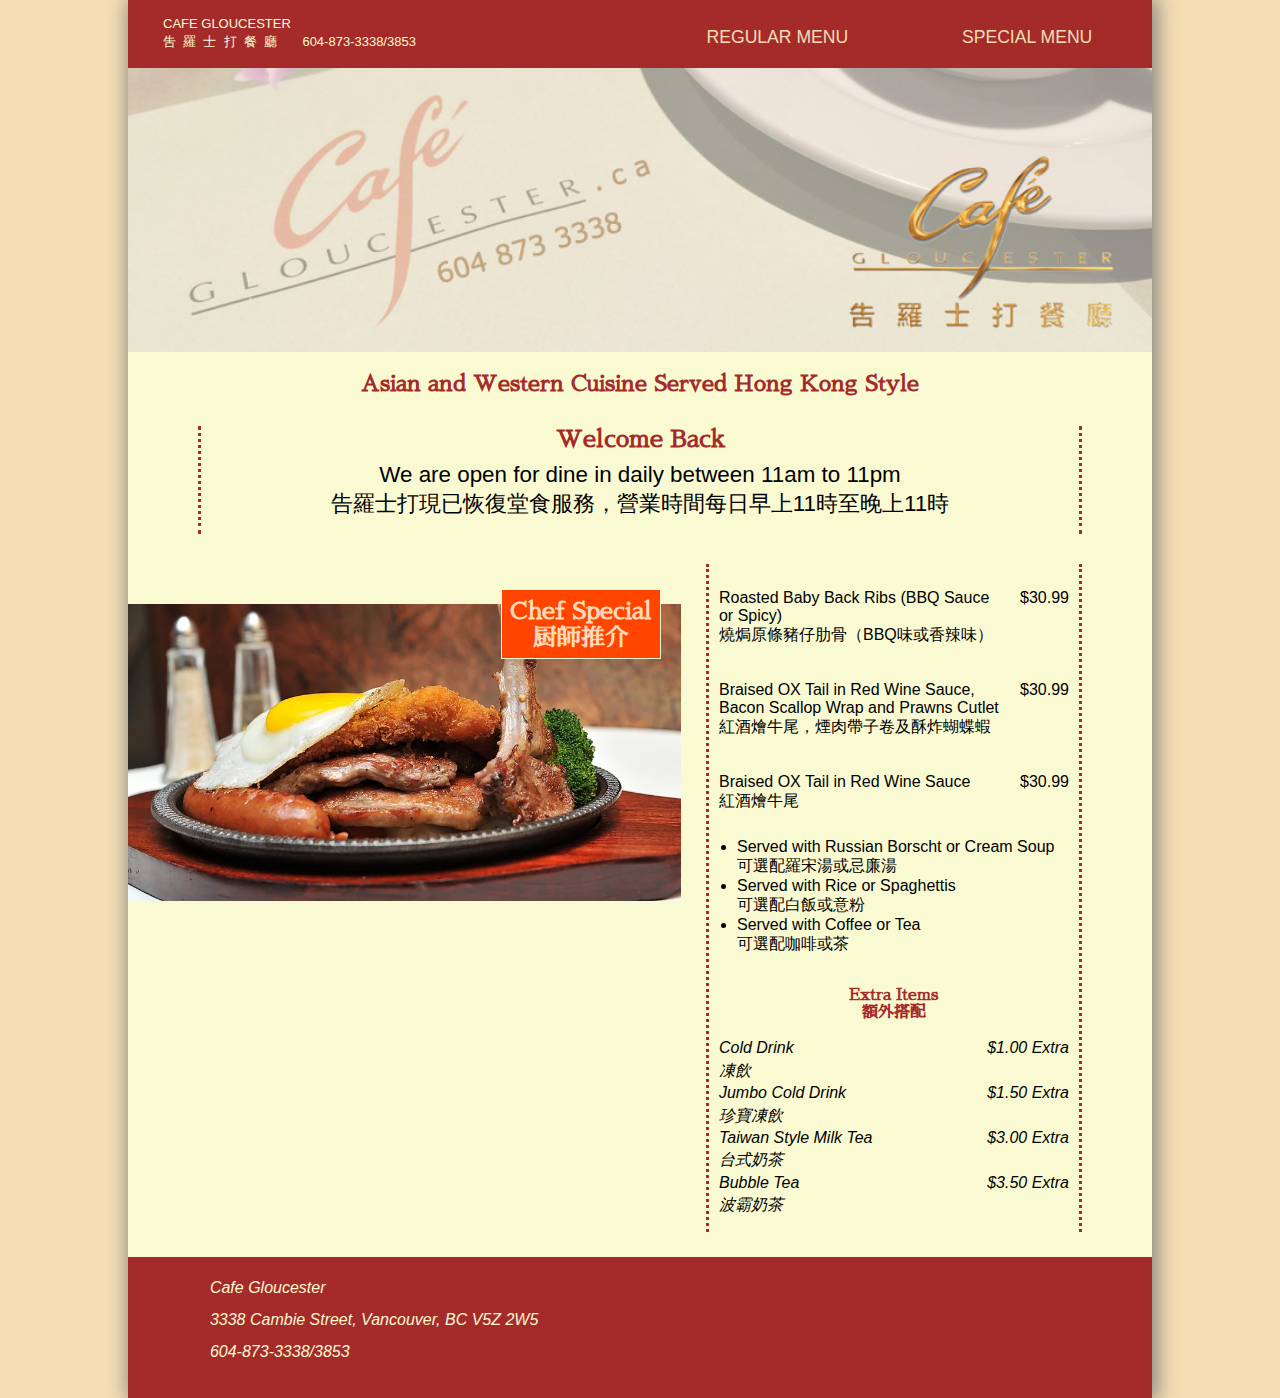
<file: cafegloucester/index.html>
<!DOCTYPE html>
<html lang="en">

<head>
    <meta charset="UTF-8">
    <meta name="viewport" content="width=device-width, initial-scale=1.0">
    <link rel="stylesheet" href="https://cdnjs.cloudflare.com/ajax/libs/font-awesome/4.7.0/css/font-awesome.min.css">
    <link rel="stylesheet" href="styles/stylesheet-header.css">
    <link rel="stylesheet" href="styles/stylesheet-home.css">


    <title>Home | Cafe Gloucester</title>
</head>

<body>
    <div class="wrapper">
        <header>

            <div class="btn-group">
                <a class="home-btn btn" href="https://dumplingdang.github.io/cafegloucester/">
                    <!-- <i class="fa fa-home fa-lg"></i> -->
                    <div class="header-name">Cafe Gloucester <br>吿 &nbsp;羅 &nbsp;士 &nbsp;打 &nbsp;餐 &nbsp;廳 &nbsp;&nbsp;&nbsp;&nbsp;&nbsp;&nbsp;604-873-3338/3853</div>

                </a>
                <i class="fa fa-bars fa-lg menu-btn btn"></i>
            </div>
            <nav>
                <ul>
                    <li><a href="regular-menu.html">Regular Menu</a></li>
                    <li><a href="special-menu.html">Special Menu</a></li>
                    <!-- <li><a href="contact.html">Contact Us</a> -->
                    </li>
                </ul>
            </nav>


        </header>

        <main>
            <div class="main-banner">
                <img src="images/logo.jpg" alt="Cafe Logo">
                <h1>Asian and Western Cuisine Served Hong Kong Style</h1>
            </div>
            <div class="announcement">
                <h2>Welcome Back</h2>
                <p>
                    We are open for dine in daily between 11am to 11pm <br>告羅士打現已恢復堂食服務，營業時間每日早上11時至晚上11時
                </p>
            </div>
            <div class="chef-special">
                <div class="special-banner">
                    <h2>Chef Special <br>厨師推介</h2>
                    <img src="images/plate-combo.jpg" alt="Plate combo">
                </div>
                <div class="special-details">
                    <div class="row-item">
                        <p>Roasted Baby Back Ribs (BBQ Sauce or Spicy) <br> 燒焗原條豬仔肋骨（BBQ味或香辣味）</p>
                        <p>$30.99</p>
                    </div>
                    <div class="row-item">
                        <p>Braised OX Tail in Red Wine Sauce, Bacon Scallop Wrap and Prawns Cutlet <br>紅酒燴牛尾，煙肉帶子卷及酥炸蝴蝶蝦
                        </p>
                        <p>$30.99</p>
                    </div>
                    <div class="row-item">
                        <p>Braised OX Tail in Red Wine Sauce <br>紅酒燴牛尾</p>
                        <p>$30.99</p>
                    </div>
                    <div class="row-item">
                        <ul>
                            <li>Served with Russian Borscht or Cream Soup <br>可選配羅宋湯或忌廉湯</li>
                            <li>Served with Rice or Spaghettis <br>可選配白飯或意粉</li>
                            <li>Served with Coffee or Tea <br>可選配咖啡或茶</li>
                        </ul>
                    </div>
                    <h3>Extra Items <br>額外搭配</h3>
                    <div class="row-extra">
                        <div class="extra-items">
                            <div>Cold Drink <br>凍飲</div>
                            <div>$1.00 Extra</div>
                        </div>
                        <div class="extra-items">
                            <div>Jumbo Cold Drink <br>珍寶凍飲</div>
                            <div>$1.50 Extra</div>
                        </div>
                        <div class="extra-items">
                            <div>Taiwan Style Milk Tea <br>台式奶茶</div>
                            <div>$3.00 Extra</div>
                        </div>
                        <div class="extra-items">
                            <div>Bubble Tea <br>波霸奶茶</div>
                            <div>$3.50 Extra</div>
                        </div>
                    </div>
                </div>
            </div>
        </main>

        <footer>
            <address class="contact">
                Cafe Gloucester <br> 3338 Cambie Street, Vancouver, BC V5Z 2W5 <br>604-873-3338/3853
            </address>
        </footer>

    </div>
    <script src="scripts/scripts.js"></script>
</body>

</html>
</file>
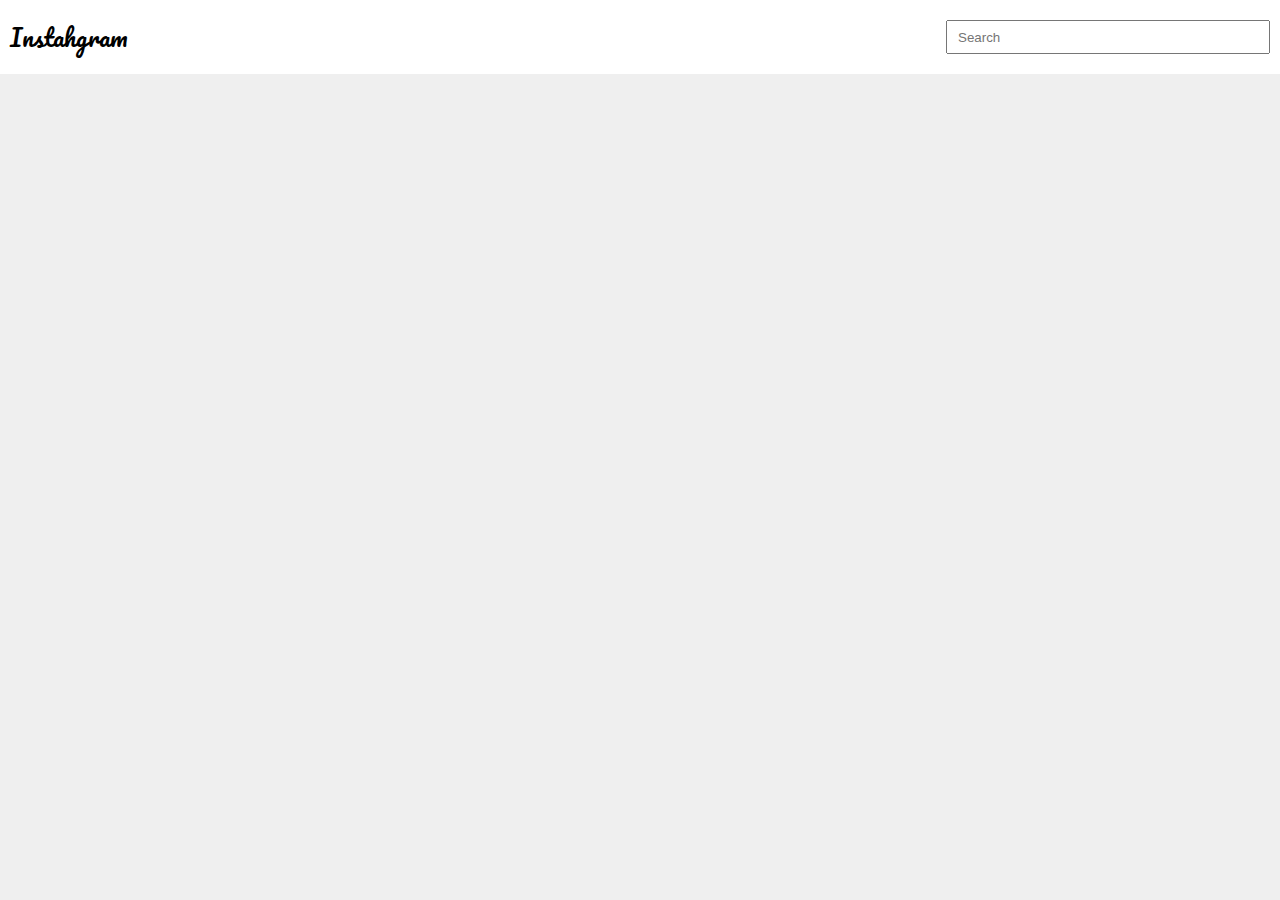
<file: instahgram/index.html>
<!DOCTYPE html>
<html lang="en">

<head>
    <meta charset="UTF-8">
    <meta name="viewport" content="width=device-width, initial-scale=1.0">
    <title>Instahgram</title>
    <link href="https://fonts.googleapis.com/css2?family=Pacifico&display=swap" rel="stylesheet">
    <link rel="stylesheet" href="main.css">
    <script defer src="main.js"></script>
</head>

<body>
    <header class="site-header">
        <h1>Instahgram</h1>
        <input type="text" class="search" placeholder="Search">
    </header>
    <h2 class="current-hashtag"></h2>
    <p class="current-hashtag-count"></p>
    <div class="posts"></div>
</body>

</html>
</file>
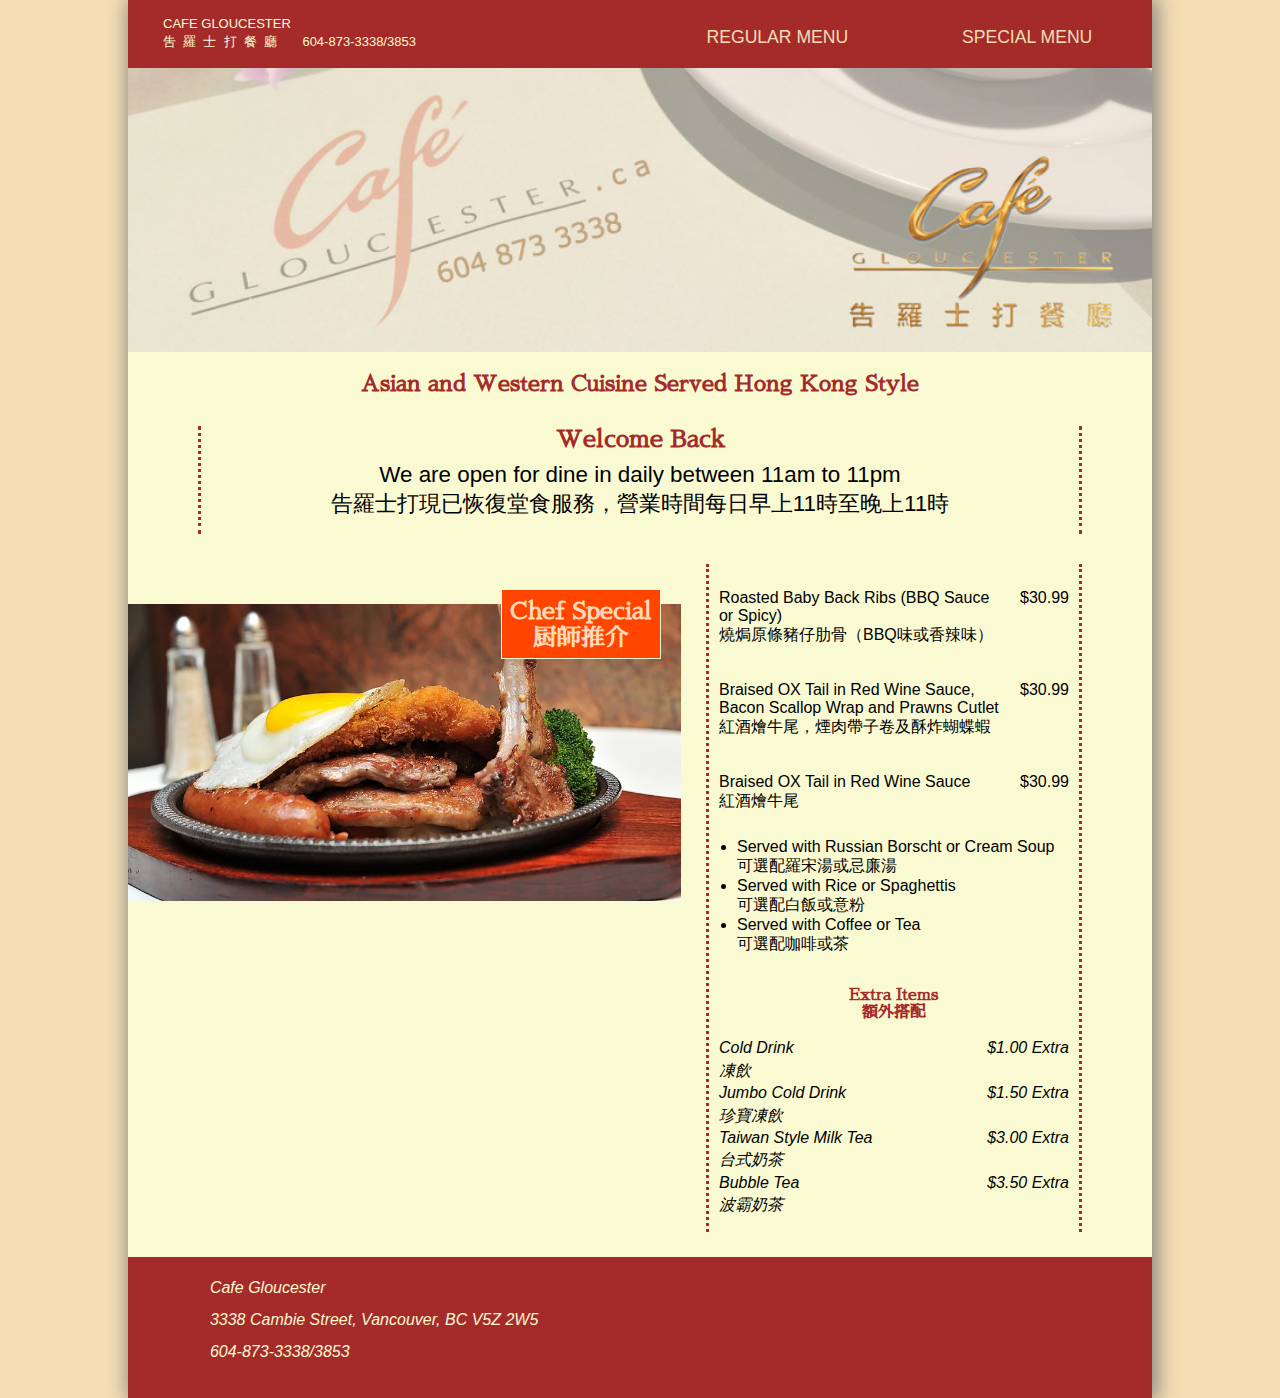
<file: cafegloucester/home.html>
<!DOCTYPE html>
<html lang="en">

<head>
    <meta charset="UTF-8">
    <meta name="viewport" content="width=device-width, initial-scale=1.0">
    <link rel="stylesheet" href="https://cdnjs.cloudflare.com/ajax/libs/font-awesome/4.7.0/css/font-awesome.min.css">
    <link rel="stylesheet" href="styles/stylesheet-header.css">
    <link rel="stylesheet" href="styles/stylesheet-home.css">


    <title>Home | Cafe Gloucester</title>
</head>

<body>
    <div class="wrapper">
        <header>

            <div class="btn-group">
                <a class="home-btn btn" href="home.html">
                    <!-- <i class="fa fa-home fa-lg"></i> -->
                    <div class="header-name">Cafe Gloucester <br>吿 &nbsp;羅 &nbsp;士 &nbsp;打 &nbsp;餐 &nbsp;廳 &nbsp;&nbsp;&nbsp;&nbsp;&nbsp;&nbsp;604-873-3338/3853</div>

                </a>
                <i class="fa fa-bars fa-lg menu-btn btn"></i>
            </div>
            <nav>
                <ul>
                    <li><a href="regular-menu.html">Regular Menu</a></li>
                    <li><a href="special-menu.html">Special Menu</a></li>
                    <!-- <li><a href="contact.html">Contact Us</a> -->
                    </li>
                </ul>
            </nav>


        </header>

        <main>
            <div class="main-banner">
                <img src="images/logo.jpg" alt="Cafe Logo">
                <h1>Asian and Western Cuisine Served Hong Kong Style</h1>
            </div>
            <div class="announcement">
                <h2>Welcome Back</h2>
                <p>
                    We are open for dine in daily between 11am to 11pm <br>告羅士打現已恢復堂食服務，營業時間每日早上11時至晚上11時
                </p>
            </div>
            <div class="chef-special">
                <div class="special-banner">
                    <h2>Chef Special <br>厨師推介</h2>
                    <img src="images/plate-combo.jpg" alt="Plate combo">
                </div>
                <div class="special-details">
                    <div class="row-item">
                        <p>Roasted Baby Back Ribs (BBQ Sauce or Spicy) <br> 燒焗原條豬仔肋骨（BBQ味或香辣味）</p>
                        <p>$30.99</p>
                    </div>
                    <div class="row-item">
                        <p>Braised OX Tail in Red Wine Sauce, Bacon Scallop Wrap and Prawns Cutlet <br>紅酒燴牛尾，煙肉帶子卷及酥炸蝴蝶蝦
                        </p>
                        <p>$30.99</p>
                    </div>
                    <div class="row-item">
                        <p>Braised OX Tail in Red Wine Sauce <br>紅酒燴牛尾</p>
                        <p>$30.99</p>
                    </div>
                    <div class="row-item">
                        <ul>
                            <li>Served with Russian Borscht or Cream Soup <br>可選配羅宋湯或忌廉湯</li>
                            <li>Served with Rice or Spaghettis <br>可選配白飯或意粉</li>
                            <li>Served with Coffee or Tea <br>可選配咖啡或茶</li>
                        </ul>
                    </div>
                    <h3>Extra Items <br>額外搭配</h3>
                    <div class="row-extra">
                        <div class="extra-items">
                            <div>Cold Drink <br>凍飲</div>
                            <div>$1.00 Extra</div>
                        </div>
                        <div class="extra-items">
                            <div>Jumbo Cold Drink <br>珍寶凍飲</div>
                            <div>$1.50 Extra</div>
                        </div>
                        <div class="extra-items">
                            <div>Taiwan Style Milk Tea <br>台式奶茶</div>
                            <div>$3.00 Extra</div>
                        </div>
                        <div class="extra-items">
                            <div>Bubble Tea <br>波霸奶茶</div>
                            <div>$3.50 Extra</div>
                        </div>
                    </div>
                </div>
            </div>
        </main>

        <footer>
            <address class="contact">
                Cafe Gloucester <br> 3338 Cambie Street, Vancouver, BC V5Z 2W5 <br>604-873-3338/3853
            </address>
        </footer>

    </div>
    <script src="scripts/scripts.js"></script>
</body>

</html>
</file>
<file: cafegloucester/styles/stylesheet-header.css>
@charset "utf-8";
@import url('https://fonts.googleapis.com/css2?family=Sawarabi+Mincho&family=Zilla+Slab&display=swap');
html {
    box-sizing: border-box;
}

*,
*:before,
*:after {
    box-sizing: border-box;
}

header {
    z-index: 2;
    max-width: 1024px;
    width: 100%;
    position: fixed;
    top: 0;
    left: 50%;
    transform: translateX(-50%);
    border: brown solid;
    background-color: rgb(165, 42, 42);
    display: flex;
    justify-content: space-between;
    flex-wrap: wrap;
}

header a {
    text-decoration: none;
}

.btn {
    display: block;
}

.btn-group {
    margin: 10px 20px;
    display: flex;
    width: 100%;
    justify-content: space-between;
}


/* .header-name {
    display: none;
} */

.header-name {
    display: block;
    width: 100%;
    height: auto;
    margin: auto;
    color: lightgoldenrodyellow;
    text-transform: uppercase;
    font-size: small;
    line-height: 1.4;
}

.fa {
    display: block;
    color: lightgoldenrodyellow;
}

header nav {
    display: none;
    width: 100%;
    text-transform: uppercase;
    font-size: 1.1em;
    border: none;
}

.show header nav {
    padding-top: 10px;
    display: block;
    line-height: 2.0;
    text-align: center;
}

header nav ul {
    height: 100%;
    list-style: none;
    padding-left: 0;
    margin-top: 0;
    margin-bottom: 10px;
}

header nav a {
    height: 100%;
    display: block;
    text-decoration: none;
    color: wheat;
}

header nav a:visited {
    color: wheat;
}

header nav a:focus,
header nav a:hover {
    background-color: rgba(255, 255, 255, 0.753);
    color: brown;
    font-weight: bold;
}

footer {
    width: 100%;
    position: relative;
    left: 0;
    bottom: 0;
    background-color: brown;
    text-align: left;
    color: lightgoldenrodyellow;
}

footer {
    padding: 15px 8% 30px;
    font-size: 0.6em;
    line-height: 2;
}

footer i {
    margin-top: 10px;
}

footer p {
    margin-bottom: 8px;
    font-size: 0.75em;
}

@media (min-width: 768px) {
    header {
        border: none;
        padding: 0 0 0 25px;
        display: flex;
        justify-content: space-between;
    }
    .btn-group {
        margin: 0;
        width: 50%;
    }
    .header-name {
        display: block;
        width: 100%;
        height: auto;
        margin: 15px 10px 5px;
        color: lightgoldenrodyellow;
        text-transform: uppercase;
        line-height: 1.4;
    }
    header .fa-home {
        padding-top: 10px;
        font-size: 3.3em;
    }
    .fa-bars {
        display: none;
    }
    header nav {
        text-align: center;
        display: block;
        width: 50%;
    }
    header nav ul {
        display: flex;
        margin-bottom: 0;
    }
    header nav li {
        flex: 1;
    }
    header nav a {
        padding: 27px 0 20px 0;
    }
    footer {
        font-size: 1em;
    }
}
</file>
<file: cafegloucester/styles/stylesheet-home.css>
@charset "utf-8";
@import url('https://fonts.googleapis.com/css2?family=Sawarabi+Mincho&family=Zilla+Slab&display=swap');
html {
    box-sizing: border-box;
}

*,
*:before,
*:after {
    box-sizing: border-box;
}

body {
    margin: auto;
    width: 100%;
    background-color: wheat;
    color: brown;
    font-family: Arial, Helvetica, sans-serif;
    color: black;
}

.wrapper {
    box-shadow: 2px 0 20px 2.5px grey;
    margin: auto;
    min-width: 320px;
    max-width: 1024px;
    background-color: lightgoldenrodyellow;
}

img {
    width: 100%;
    height: auto;
}

h1,
h2,
h3 {
    font-family: 'Sawarabi Mincho', sans-serif;
    color: brown;
    text-align: center;
}

h1 {
    font-size: 1.4em;
}

h2 {
    font-size: 1.15em;
}

h3 {
    font-size: 1em;
}


/* header setting */


/* header {
    z-index: 2;
    max-width: 1024px;
    width: 100%;
    position: fixed;
    top: 0;
    left: 50%;
    transform: translateX(-50%);
    border: brown solid;
    background-color: brown;
    display: flex;
    flex-wrap: wrap;
}

header a {
    text-decoration: none;
}

.btn {
    display: block;
}

.btn-group {
    margin: 10px 20px;
    display: flex;
    width: 100%;
    justify-content: space-between;
}

.header-name {
    display: none;
}

.fa {
    display: block;
    color: lightgoldenrodyellow;
}

header nav {
    display: none;
    width: 100%;
    text-transform: uppercase;
    font-weight: bold;
    border: none;
}

.show header nav {
    display: block;
    line-height: 2.0;
    text-align: center;
}

header nav ul {
    height: 100%;
    list-style: none;
    padding-left: 0;
    margin-top: 0;
    margin-bottom: 10px;
}

header nav a {
    height: 100%;
    display: block;
    text-decoration: none;
    color: wheat;
}

header nav a:visited {
    color: wheat;
}

header nav a:focus,
header nav a:hover {
    background-color: rgba(255, 255, 255, 0.568);
    color: white;
} */


/* main setting */

main {
    padding-top: 41px;
    margin-bottom: 25px;
}

.main-banner {
    margin-top: 2%;
}

.special-details,
.announcement {
    margin: 30px 25px auto;
    padding-bottom: 15px;
    border-left: dotted brown;
    border-right: dotted brown;
}

.announcement h2 {
    margin: 0 auto 5px;
}

.special-details p,
.announcement p {
    margin: 0;
    padding: 0 10px 0;
}

.special-banner {
    position: relative;
}

.chef-special {
    margin-top: 35px;
}

.special-banner img {
    display: block;
}

.special-banner h2 {
    border: lightgoldenrodyellow solid 1px;
    position: absolute;
    z-index: 1;
    right: 20px;
    top: -35px;
    display: inline;
    background-color: orangered;
    color: peachpuff;
    padding: 8px;
}

.row-item {
    display: flex;
    justify-content: space-between;
}

.row-item p {
    margin: 25px 0 10px;
}

.row-3,
.row-extra {
    font-size: 1em;
    line-height: 1.4;
}

.extra-items {
    display: flex;
    justify-content: space-between;
    padding: 0 10px 0;
    font-style: italic;
}

@media (min-width: 568px) {
    h2 {
        font-size: 1.5em;
    }
    /* header {
        border: none;
        padding: 0 0 0 25px;
        display: flex;
        justify-content: space-between;
    }
    .btn-group {
        margin: 0;
        width: 50%;
    }
    .header-name {
        display: block;
        width: 100%;
        height: auto;
        margin: 8px 10px 15px;
        color: lightgoldenrodyellow;
        text-transform: uppercase;
        line-height: 1.4;
    }
    .fa-home {
        padding-top: 10px;
        font-size: 3.3em;
    }
    .fa-bars {
        display: none;
    }
    header nav {
        text-align: center;
        display: block;
        width: 40%;
    }
    header nav ul {
        display: flex;
        margin-bottom: 0;
    }
    header nav li {
        flex: 1;
    }
    header nav a {
        padding: 27px 0 20px 0;
    } */
    .announcement {
        margin-bottom: 10px;
    }
    .announcement h2 {
        margin-bottom: 10px;
    }
    .announcement p {
        text-align: center;
        font-size: 1.4em;
    }
    .announcement,
    .special-details {
        margin: 30px 70px 0 70px;
    }
    .chef-special {
        display: flex;
        margin-top: 0;
    }
    .special-banner {
        margin-top: 70px;
    }
    .special-details {
        margin-left: 25px;
    }
    .row-item ul {
        padding-left: 28px;
    }
}
</file>
<file: instahgram/main.css>
body {
  padding-bottom: 40px;
  margin: 0;
  font-family: sans-serif;
  background: #efefef;
}

.site-header {
  display: flex;
  justify-content: space-between;
  align-items: center;
  flex-wrap: wrap;
  padding: 0 10px;
  margin-bottom: 40px;
  background-color: white;
}

header h1 {
  font-family: Pacifico, cursive;
  font-size: 1.5em;
  font-weight: normal;
}

.search {
  height: 30px;
  width: 300px;
  padding: 0 10px;
  outline: none;
}

.current-hashtag {
  display: flex;
  align-items: flex-end;
  padding-left: 10px;
  margin-bottom: 8px;
  font-weight: 100;
  font-size: 2em;
  line-height: 1.3;
}

.remove {
  margin-left: 8px;
}

.remove:hover {
  cursor: pointer;
}

.current-hashtag-count {
  padding-left: 10px;
  margin-top: 0;
  margin-bottom: 40px;
}

.posts {
  padding: 0 10px;
}

@media screen and (min-width: 640px) {
  .posts {
    display: grid;
    grid-template-columns: repeat(auto-fill, minmax(300px, 1fr));
    grid-gap: 20px;
  }
}

.post {
  height: max-content;
  border: 1px solid #d4d4d4;
  border-radius: 6px;
  background: white;
}

.post > *:not(.post-image) {
  padding: 10px;
}

.post-header {
  display: flex;
  align-items: center;
}

.user-icon {
  height: 32px;
  width: 32px;
  margin-right: 8px;
  border-radius: 50%;
}

.user-name {
  font-weight: bold;
}

.post-image img {
  width: 100%;
}

.icon {
  height: 24px;
  width: 24px;
  margin-right: 12px;
  margin-bottom: 6px;
}

.icon-like:hover, .icon-comment:hover {
  cursor: pointer;
}

.likes-count {
  font-weight: bold;
}

.post .post-body {
  padding-top: 0;
}

.post-body-user {
  display: flex;
}

.post-body-user p {
  margin-top: 0;
}

.more {
  color: #999999;
}

.more:hover {
  cursor: pointer;
}

.hashtag {
  margin-right: 6px;
  color: #00376b;
}

.hashtag:hover {
  cursor: pointer;
}

.post-date {
  font-size: 80%;
  text-transform: uppercase;
  color: #8c8c8c;
}

.post .post-add-comment {
  display: flex;
  padding: 20px 10px;
  border-top: 1px solid #d4d4d4;
}

.comment-value {
  flex-grow: 1;
  border: none;
  outline: none;
}

.comment-submit {
  background-color: white;
  text-align: right;
  color: #0095f6;
  border: none;
  outline: none;
}

.comment-submit:hover {
  cursor: pointer;
}

.comment {
  margin-top: 0;
  margin-bottom: 6px;
}
</file>
